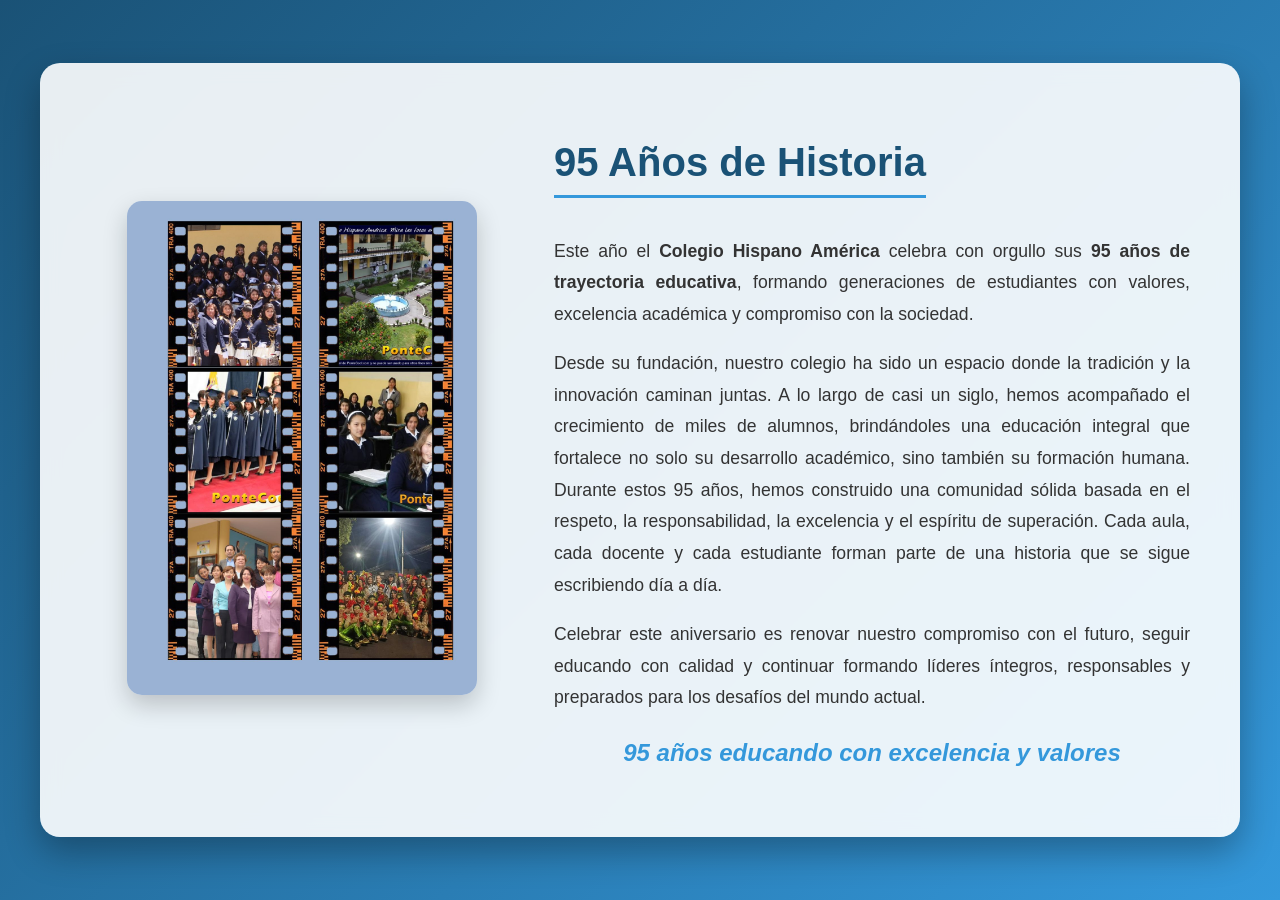
<file: Aniversario.html>
<!DOCTYPE html>
<html lang="es">
<head>
    <meta charset="UTF-8">
    <meta name="viewport" content="width=device-width, initial-scale=1.0">
    <link rel="stylesheet" href="aniversario.css">
    <title>95 Años - Colegio Hispano América</title>
</head>
<body class="cuerpo-aniversario"> 

    <div class="contenedor-columnas">
        
        <div class="columna-izquierda">
             <img src="aniversariocollage.jpg" alt="95 años Colegio Hispano América" class="imagen-aniversario">
        </div>

        <div class="columna-derecha">
            <h1>95 Años de Historia</h1>

            <p>
                Este año el <strong>Colegio Hispano América</strong> celebra con orgullo 
                sus <strong>95 años de trayectoria educativa</strong>, formando generaciones 
                de estudiantes con valores, excelencia académica y compromiso con la sociedad.
            </p>

            <p>
                Desde su fundación, nuestro colegio ha sido un espacio donde la tradición y la innovación caminan juntas. A lo largo de casi un siglo, hemos acompañado el crecimiento de miles de alumnos, brindándoles una educación integral que fortalece no solo su desarrollo académico, sino también su formación humana.
                Durante estos 95 años, hemos construido una comunidad sólida basada en el respeto, la responsabilidad, la excelencia y el espíritu de superación. Cada aula, cada docente y cada estudiante forman parte de una historia que se sigue escribiendo día a día.
            </p>

            <p>
                Celebrar este aniversario es renovar nuestro compromiso con el futuro, 
                seguir educando con calidad y continuar formando líderes íntegros, 
                responsables y preparados para los desafíos del mundo actual.
            </p>

            <h2 class="lema">95 años educando con excelencia y valores</h2>
        </div>

    </div>

</body>
</html>
</file>
<file: aniversario.css>
/* Fondo degradado similar al que ya usas */
.cuerpo-aniversario {
    margin: 0;
    min-height: 100vh;
    display: flex;
    justify-content: center;
    align-items: center;
    background: linear-gradient(135deg, #1a5276 0%, #3498db 100%);
    background-attachment: fixed;
    font-family: 'Segoe UI', Tahoma, Geneva, Verdana, sans-serif;
}

/* Contenedor principal */
.contenedor-columnas {
    display: flex;
    align-items: center;
    justify-content: center;
    gap: 40px;
    background-color: rgba(255, 255, 255, 0.9);
    backdrop-filter: blur(10px);
    padding: 50px;
    border-radius: 20px;
    box-shadow: 0 15px 35px rgba(0, 0, 0, 0.3);
    max-width: 1100px;
}

/* Imagen izquierda */
.columna-izquierda {
    flex: 1;
    text-align: center;
}

.imagen-aniversario {
    width: 100%;
    max-width: 350px;
    border-radius: 15px;
    box-shadow: 0 10px 25px rgba(0, 0, 0, 0.2);
}

/* Texto derecha */
.columna-derecha {
    flex: 1.5;
}

.columna-derecha h1 {
    color: #1a5276;
    font-size: 2.5rem;
    margin-bottom: 20px;
    border-bottom: 3px solid #3498db;
    display: inline-block;
    padding-bottom: 10px;
}

.columna-derecha p {
    color: #333;
    font-size: 1.1rem;
    line-height: 1.8;
    text-align: justify;
    margin-bottom: 15px;
}

/* Lema especial */
.lema {
    margin-top: 25px;
    color: #3498db;
    font-style: italic;
    font-weight: bold;
    text-align: center;
}

/* Responsive para celulares */
@media (max-width: 900px) {
    .contenedor-columnas {
        flex-direction: column;
        text-align: center;
    }

    .columna-derecha p {
        text-align: center;
    }
}
</file>
